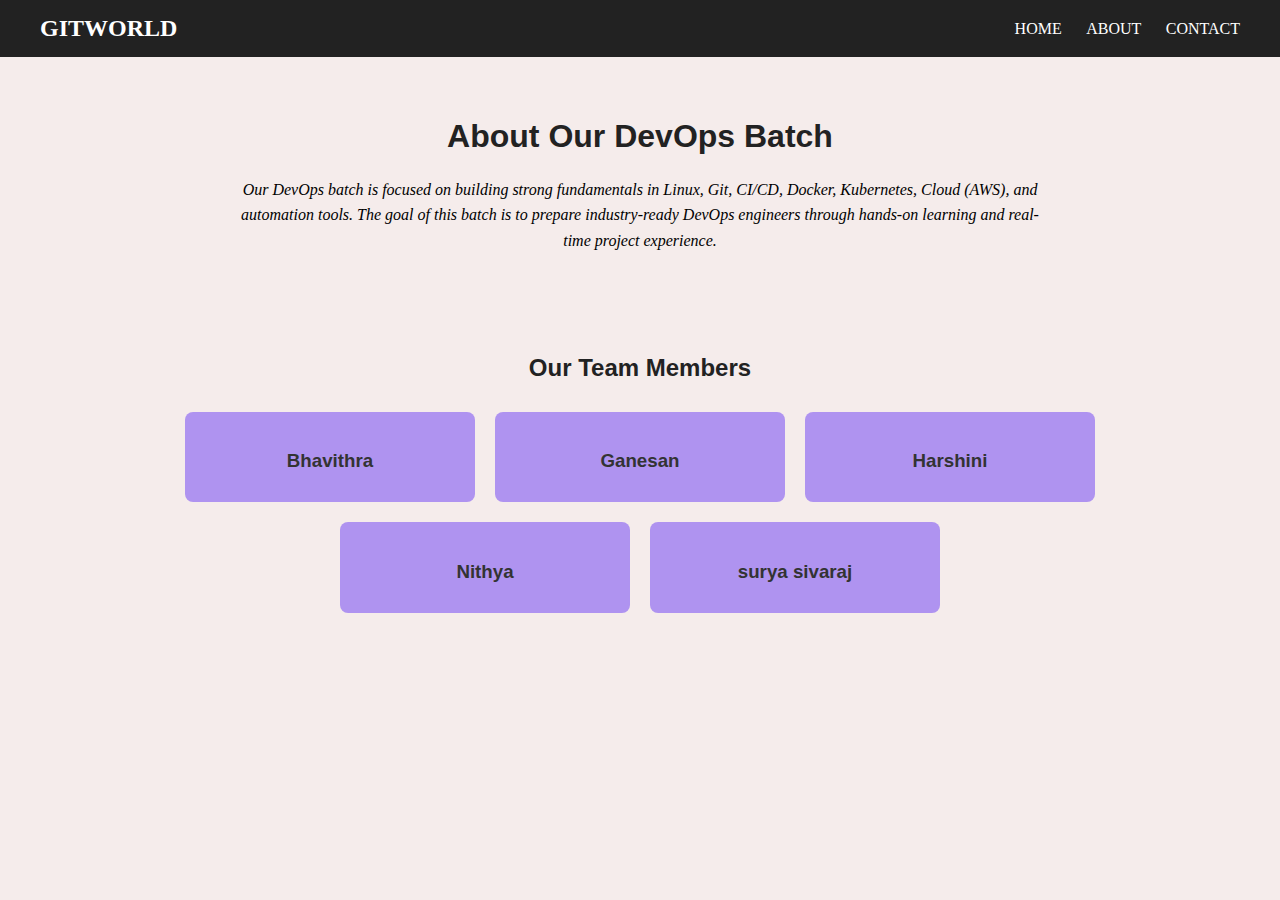
<file: about.html>
<!DOCTYPE html>
<html>
<head>
    <link rel="stylesheet" href="style.css">
</head>

<body>
    <header>
        <div id="logo">GITWORLD</div>

        <nav>
            <a href="index.html">HOME</a>
            <a href="about.html">ABOUT</a>
            <a href="contact.html">CONTACT</a>
        </nav>
    </header>
    <section class="about-section">
        <h1>About Our DevOps Batch</h1>
        <p>
            Our DevOps batch is focused on building strong fundamentals in
            Linux, Git, CI/CD, Docker, Kubernetes, Cloud (AWS), and automation tools.
            The goal of this batch is to prepare industry-ready DevOps engineers
            through hands-on learning and real-time project experience.
        </p>
    </section>

    <!-- Team Section -->
    <section class="team-section">
        <h2>Our Team Members</h2>

        <div class="team">
            <div class="member">
                <h3>Bhavithra</h3>
            </div>

            <div class="member">
                <h3>Ganesan</h3>
            </div>

            <div class="member">
                <h3>Harshini</h3>
            </div>
            <div class="member">
                <h3>Nithya</h3>
            </div>
            <div class="member">
                <h3>surya sivaraj</h3>
            </div>
        </div>
    </section>

</body>
</file>
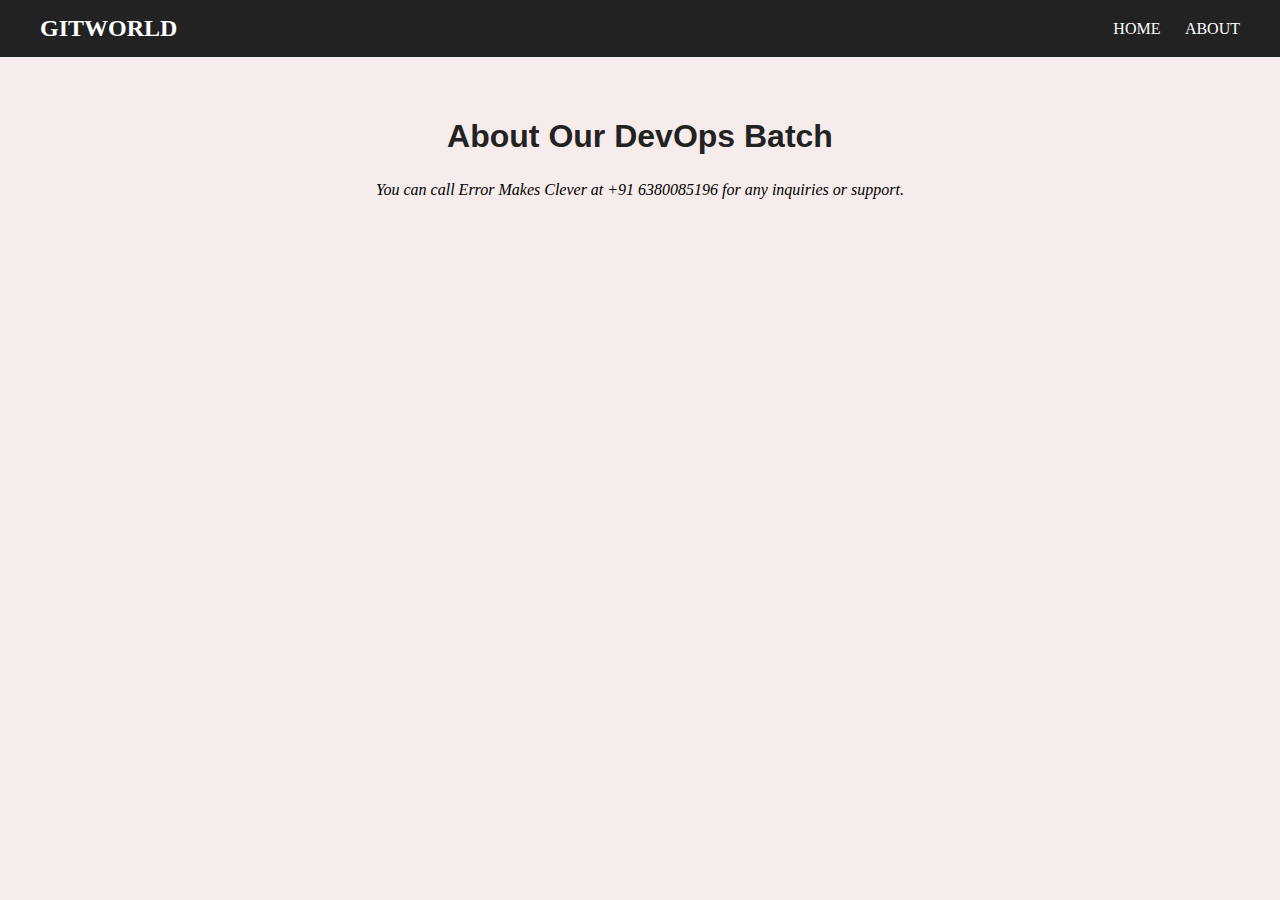
<file: contact.html>
<!DOCTYPE html>
<html>
<head>
    <link rel="stylesheet" href="style.css">
</head>

<body>

    <!-- Header (same as index page) -->
    <header>
        <div id="logo">GITWORLD</div>

        <nav>
            <a href="index.html">HOME</a>
            <a href="about.html">ABOUT</a>
        </nav>
    </header>

    <!-- About Section -->
    <section class="about-section">
        <h1>About Our DevOps Batch</h1>
        <p>You can call Error Makes Clever at +91 6380085196 for any inquiries or support. </p>
          
        </body>
</html>
</file>
<file: style.css>
body{
    background-color: rgb(245, 236, 235);
}
p{
    font-family: Cambria, Cochin, Georgia, Times, 'Times New Roman', serif;
    font-style: italic;
}
body {
    margin: 0;
    font-family: Arial, sans-serif;
}


header {
    display: flex;
    justify-content: space-between; 
    align-items: center;
    padding: 15px 40px;
    background-color: #222;  
}


#logo {
    color: white;
    font-size: 24px;
    font-weight: bold;
    font-family: Cambria, Cochin, Georgia, Times, 'Times New Roman', serif;
}



nav a {
    color: white;
    text-decoration: none;
    margin-left: 20px;
    font-size: 16px;
    font-family: cursive;
}

nav a:hover {
    color: orange;
}
.about-section, .team-section {
    padding: 40px;
    text-align: center;
}

.about-section h1, .team-section h2 {
    color: #222;
}

.about-section p {
    max-width: 800px;
    margin: auto;
    font-size: 16px;
    line-height: 1.6;
}

.team {
    display: flex;
    justify-content: center;
    gap: 20px;
    margin-top: 30px;
    flex-wrap: wrap;
}

.member {
    background: #af93f0;
    padding: 20px;
    width: 250px;
    border-radius: 8px;
}

.member h3 {
    margin-bottom: 10px;
    color: #333;
}
.step {
    background-color: #f4f6f8;
    padding: 10px;
    border-left: 4px solid #007bff;
    margin-bottom: 8px;
    font-family: Arial, sans-serif;
  }
  .git-container {
    display: flex;
    align-items: center;
    gap: 30px;
    padding: 20px;
  }
  
  .git-text {
    width: 30%;
  }
  
  .git-image {
    width: 50%;
  }
  
  .git-image img {
    width: 800px;
    height: 300px;
    border-radius: 10px;
  }
</file>
